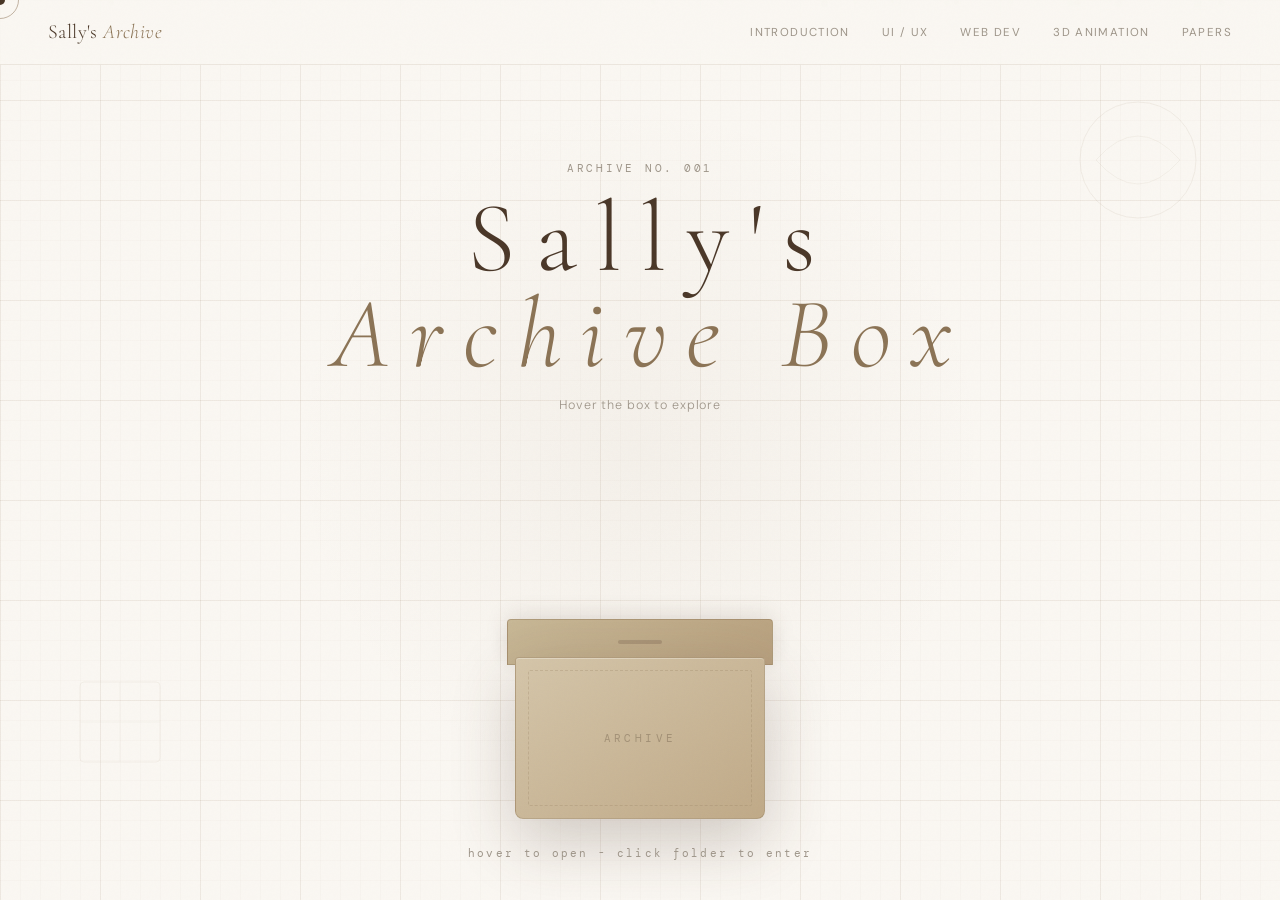
<file: vanilla/index.html>
<!DOCTYPE html>
<html lang="en">

<head>
  <meta charset="UTF-8">
  <meta name="viewport" content="width=device-width, initial-scale=1.0">
  <title>Sally's Archive Box</title>
  <link rel="preconnect" href="https://fonts.googleapis.com">
  <link rel="preconnect" href="https://fonts.gstatic.com" crossorigin>
  <link rel="stylesheet" href="https://cdnjs.cloudflare.com/ajax/libs/font-awesome/6.5.2/css/all.min.css">
  <link
    href="https://fonts.googleapis.com/css2?family=Cormorant+Garamond:ital,wght@0,300;0,400;0,500;0,600;1,300;1,400;1,500&family=DM+Sans:wght@300;400;500&family=DM+Mono:wght@300;400&display=swap"
    rel="stylesheet">

  <link rel="stylesheet" href="./style.css">
</head>

<body>
  <!-- Custom cursor -->
  <div class="cursor-dot" id="cursorDot"></div>
  <div class="cursor-ring" id="cursorRing"></div>

  <!-- Particles container -->
  <div id="particle-container"></div>

  <!-- Navigation -->
  <nav id="mainNav">
    <button class="nav-logo" data-nav="landing">Sally's <em>Archive</em></button>
    <div class="nav-links">
      <button class="nav-link" data-nav="intro">Introduction</button>
      <button class="nav-link" data-nav="uiux">UI / UX</button>
      <button class="nav-link" data-nav="webdev">Web Dev</button>
      <button class="nav-link" data-nav="anim3d">3D Animation</button>
      <button class="nav-link" data-nav="papers">Papers</button>
    </div>
  </nav>

  <!-- Back button (hidden on landing) -->
  <button id="backBtn" class="back-btn" data-nav="landing">
    <svg width="14" height="14" viewBox="0 0 14 14" fill="none">
      <path d="M9 2L4 7l5 5" stroke="currentColor" stroke-width="1.5" stroke-linecap="round" stroke-linejoin="round" />
    </svg>
    Archive Box
  </button>


  <!-- PAGE WRAPPER  only one section visible at a time -->
  <div id="pageWrapper">

    <!--  LANDING  -->
    <section id="landing" class="section-panel graph-bg active"
      style="min-height:100vh;padding-top:80px;display:flex;flex-direction:column;align-items:center;justify-content:center;position:relative;overflow:hidden">
      <!-- Ambient glow -->
      <div
        style="position:absolute;width:700px;height:700px;border-radius:50%;background:radial-gradient(circle,rgba(139,115,85,0.055)0%,transparent 70%);top:50%;left:50%;transform:translate(-50%,-50%);pointer-events:none">
      </div>

      <!-- Doodles -->
      <svg class="doodle" style="top:90px;right:72px;width:140px;height:140px;opacity:0.1" viewBox="0 0 140 140">
        <circle cx="70" cy="70" r="58" stroke="rgba(139,115,85,0.9)" stroke-width="1" fill="none" stroke-dasharray="5 8"
          class="path-draw" />
        <path d="M28,70 Q70,22 112,70 Q70,118 28,70" stroke="rgba(139,115,85,0.65)" stroke-width="1" fill="none"
          class="path-draw" />
      </svg>
      <svg class="doodle" style="bottom:130px;left:72px;width:96px;height:96px;opacity:0.08" viewBox="0 0 96 96">
        <rect x="8" y="8" width="80" height="80" rx="4" stroke="rgba(139,115,85,0.9)" stroke-width="1" fill="none"
          stroke-dasharray="4 6" class="path-draw" />
        <line x1="8" y1="48" x2="88" y2="48" stroke="rgba(139,115,85,0.5)" stroke-width="1" class="path-draw" />
        <line x1="48" y1="8" x2="48" y2="88" stroke="rgba(139,115,85,0.5)" stroke-width="1" class="path-draw" />
      </svg>

      <!-- Landing text -->
      <div style="text-align:center;position:relative;z-index:10;margin-bottom:56px">
        <div
          style="font-family:var(--mono);font-size:10.5px;letter-spacing:0.26em;text-transform:uppercase;color:var(--warm-gray);margin-bottom:16px">
          Archive No. 001</div>
        <h1 id="landingTitle"
          style="font-family:var(--serif);font-size:clamp(56px,8vw,100px);font-weight:300;line-height:0.96;color:var(--dark-brown);letter-spacing:-0.02em">
        </h1>
        <p
          style="font-family:var(--sans);font-size:12.5px;color:var(--warm-gray);letter-spacing:0.07em;font-weight:300;margin-top:14px">
          Hover the box to explore</p>
      </div>

      <!-- Box + Folders scene -->
      <div id="boxScene" class="box-scene"style="position:relative;width:430px;height:350px;margin:0 auto;transform:translateY(-20px);
  ">
        <!-- Trajectory arc -->
        <svg
          style="position:absolute;top:55px;left:50%;transform:translateX(-50%);width:380px;height:80px;pointer-events:none"
          viewBox="0 0 380 80" fill="none">
          <path class="traj-path" d="M 40 74 Q 95 14 190 6 Q 285 14 340 74" stroke="rgba(139,115,85,0.32)"
            stroke-width="1" stroke-dasharray="4 6" />
        </svg>

        <!-- Folders -->
        <button class="folder-item f1" data-nav="intro"
          style="position:absolute;left:30px;top:50px;width:78px;height:94px;background:#5C7A5C" data-hover>
          <div class="folder-tip">Introduction</div>
          <span>Intro</span>
        </button>
        <button class="folder-item f2" data-nav="uiux"
          style="position:absolute;left:100px;top:18px;width:78px;height:94px;background:#C9A84C" data-hover>
          <div class="folder-tip">UI / UX</div>
          <span>UI/UX</span>
        </button>
        <button class="folder-item f3" data-nav="webdev"
          style="position:absolute;left:170px;top:6px;width:78px;height:94px;background:#4A6B8A" data-hover>
          <div class="folder-tip">Web Dev</div>
          <span>Web Dev</span>
        </button>
        <button class="folder-item f4" data-nav="anim3d"
          style="position:absolute;left:240px;top:18px;width:78px;height:94px;background:#9A4A4A" data-hover>
          <div class="folder-tip">3D Animation</div>
          <span>3D</span>
        </button>
        <button class="folder-item f5" data-nav="papers"
          style="position:absolute;left:310px;top:50px;width:78px;height:94px;background:#C47A8A" data-hover>
          <div class="folder-tip">Papers</div>
          <span>Papers</span>
        </button>

        <!-- Archive Box -->
        <div style="position:absolute;bottom:0;left:50%;transform:translateX(-50%);width:250px;height:200px">
          <div class="box-lid"
            style="position:absolute;top:0;left:-8px;right:-8px;height:46px;background:linear-gradient(145deg,#C8B896,#B8A07E);border-radius:4px 4px 0 0;border:1px solid rgba(139,115,85,0.38);box-shadow:0 -4px 22px rgba(74,55,40,0.13)">
            <div
              style="position:absolute;left:50%;top:50%;transform:translate(-50%,-50%);width:44px;height:4px;background:rgba(74,55,40,0.2);border-radius:2px">
            </div>
          </div>
          <div class="box-body-wrap" style="position:absolute;bottom:0;left:50%;transform:translateX(-50%);width:100%">
            <div
              style="height:162px;background:linear-gradient(145deg,#D4C5A9,#C0AA88);border-radius:4px 4px 8px 8px;border:1px solid rgba(139,115,85,0.38);box-shadow:0 22px 64px rgba(74,55,40,0.24),inset 0 1px 0 rgba(255,255,255,0.28);position:relative">
              <div style="position:absolute;inset:12px;border:1px dashed rgba(139,115,85,0.22);border-radius:2px"></div>
              <span
                style="position:absolute;top:50%;left:50%;transform:translate(-50%,-50%);font-family:var(--mono);font-size:10.5px;letter-spacing:0.32em;color:rgba(74,55,40,0.3)">ARCHIVE</span>
            </div>
          </div>
        </div>
      </div>

      <p
        style="position:absolute;bottom:40px;text-align:center;font-family:var(--mono);font-size:10.5px;letter-spacing:0.22em;color:var(--warm-gray);animation:blink 2s ease-in-out infinite">
        hover to open - click folder to enter</p>
    </section>

    <!--  INTRODUCTION  -->
    <section id="intro" class="section-panel intro-bg"
      style="padding:120px 0 80px;min-height:100vh;position:relative;display:none">
      <!-- Doodles -->
      <svg class="doodle" style="top:120px;right:64px;width:130px;height:130px;opacity:0.12" viewBox="0 0 130 130">
        <circle cx="65" cy="65" r="55" stroke="rgba(139,115,85,0.9)" stroke-width="1" fill="none" stroke-dasharray="5 7"
          class="path-draw" />
        <path d="M35,65 Q65,25 95,65 Q65,105 35,65" stroke="rgba(139,115,85,0.7)" stroke-width="1" fill="none"
          class="path-draw" />
      </svg>
      <svg class="doodle" style="bottom:100px;left:48px;width:90px;height:90px;opacity:0.08" viewBox="0 0 90 90">
        <path d="M10,45 Q45,5 80,45 Q45,85 10,45" stroke="rgba(139,115,85,0.9)" stroke-width="1" fill="none"
          class="path-draw" />
      </svg>

      <div class="section-header">
        <div class="section-tag">File No. 001</div>
        <h2 class="section-title">Personal <em>Archive File</em></h2>
      </div>

      <div class="intro-grid">
        <!-- PROFILE -->
        <div class="paper-card reveal" style="grid-column:span 1;text-align:center">
          <div class="profile-img" style="padding:0;overflow:hidden;background:none">
            <img src="assets/Sally.png" alt="Sally Tran"
              style="width:100%;height:100%;object-fit:cover;border-radius:50%">
          </div>
          <div class="label-mono">Subject</div>
          <div class="name-serif">Sally Tran</div>
          <div class="desc-text">Designer, developer & researcher exploring the intersection of AI, communication, and
            human experience.</div>
          <div style="display:flex;align-items:center;justify-content:center;gap:8px;margin-top:16px">
            <div style="width:7px;height:7px;border-radius:50%;background:var(--folder-green)"></div>
            <span style="font-size:11.5px;color:var(--warm-gray)">Available for work</span>
          </div>
        </div>

        <!-- ABOUT -->
        <div class="paper-card reveal" style="grid-column:span 2;animation-delay:0.1s">
          <div class="stamp">FILE<br>OPEN</div>
          <div class="label-mono">About Me</div>
          <div class="name-serif">Who I Am</div>
          <h2 class="intro-greeting">
            Hello! My name is Sally!
          </h2>
          <p class="desc-text">I'm a multidisciplinary creator studying Information Communication at Yuan Ze University.
            With a background spanning UI/UX design, web development, 3D animation, and AI research, I build things that
            feel considered products that invite users to linger, explore, and remember.</p>
          <p class="desc-text" style="margin-top:12px">Currently working as a Research Assistant in Prof. Fang's AI Lab
            and a Teaching Assistant at Yuan Ze. Open to collaboration and creative opportunities.</p>
        </div>

        <!-- SKILLS -->
        <div class="paper-card reveal" style="grid-column:span 3;animation-delay:0.2s">
          <div class="label-mono">Technical Skills</div>
          <div class="name-serif">Toolkit</div>
          <div style="margin-bottom:14px">
            <div class="label-mono" style="margin-bottom:8px">DESIGN</div>
            <div><span class="skill-tag">Figma</span><span class="skill-tag">Adobe Photoshop</span><span
                class="skill-tag">Illustrator</span><span class="skill-tag">After Effects</span><span
                class="skill-tag">Maya</span><span class="skill-tag">Unity</span></div>
          </div>
          <div>
            <div class="label-mono" style="margin-bottom:8px">DEVELOPMENT</div>
            <div><span class="skill-tag">HTML / CSS</span><span class="skill-tag">JavaScript</span><span
                class="skill-tag">C++</span><span class="skill-tag">VS Code</span><span class="skill-tag">Python</span>
            </div>
          </div>
        </div>

        <!-- EDUCATION -->
        <div class="paper-card reveal" style="animation-delay:0.3s">
          <div class="paperclip"></div>
          <div class="label-mono">Education</div>
          <div class="name-serif" style="font-size:22px">Academic Record</div>
          <div class="timeline-dot-item">
            <div class="dot" style="background:var(--brown)"></div>
            <div>
              <div class="label-mono-sm">2025</div>
              <div class="item-title">CyberSpace 2025</div>
              <div class="item-sub">Automatic Customer Clustering Service Prototype Design by Hybrid
                Methods - AI approach</div>
            </div>
          </div>
          <div class="timeline-dot-item">
            <div class="dot" style="background:var(--brown)"></div>
            <div>
              <div class="label-mono-sm">2025</div>
              <div class="item-title">20th International Congress on Advanced Applied Informatics</div>
              <div class="item-sub">From Virtual Romance to Tangible Risk Awareness: Designing a Board Game to
                Physicalize Online Dating Fraud Scenarios</div>
            </div>
          </div>
          <div class="timeline-dot-item">
            <div class="dot" style="background:var(--brown)"></div>
            <div>
              <div class="label-mono-sm">2026</div>
              <div class="item-title">International Conference on Innovation, Management and Knowledge
                Community.</div>
              <div class="item-sub">An AI-Based Pipeline for Personalized Learning Path Generation
                from Hand-Graded Examination Documents.</div>
            </div>
          </div>
        </div>

        <!-- EXPERIENCE -->
        <div class="paper-card reveal" style="animation-delay:0.4s">
          <div class="label-mono">Experience</div>
          <div class="name-serif" style="font-size:22px">Work Record</div>
          <div class="timeline-dot-item">
            <div class="dot" style="background:var(--folder-blue)"></div>
            <div>
              <div class="label-mono-sm">2025 - Present</div>
              <div class="item-title">Research Assistant</div>
              <div class="item-sub">Prof.Fang's Research Lab</div>
            </div>
          </div>
          <div class="timeline-dot-item">
            <div class="dot" style="background:var(--folder-yellow)"></div>
            <div>
              <div class="label-mono-sm">2025</div>
              <div class="item-title">Teaching Assistant</div>
              <div class="item-sub">Yuan Ze University</div>
            </div>
          </div>
          <div class="timeline-dot-item">
            <div class="dot" style="background:var(--folder-green)"></div>
            <div>
              <div class="label-mono-sm">2025 - Present</div>
              <div class="item-title">Participant</div>
              <div class="item-sub">AI Conference</div>
            </div>
          </div>
        </div>

        <!-- LANGUAGES & CONTACT -->
        <div class="paper-card reveal" style="grid-column:span 1;animation-delay:0.5s">
          <div class="label-mono">Languages & Contact</div>
          <div class="name-serif" style="font-size:20px">Languages</div>
          <div class="timeline-dot-item">
            <div class="dot" style="width:7px;height:7px;background:var(--folder-green)"></div>
            <div>
              <div class="item-title">Vietnamese</div>
              <div class="item-sub">Native</div>
            </div>
          </div>
          <div class="timeline-dot-item">
            <div class="dot" style="width:7px;height:7px;background:var(--folder-blue)"></div>
            <div>
              <div class="item-title">Chinese</div>
              <div class="item-sub">B2 TOCFL</div>
            </div>
          </div>
          <div class="timeline-dot-item">
            <div class="dot" style="width:7px;height:7px;background:var(--folder-pink)"></div>
            <div>
              <div class="item-title">English</div>
              <div class="item-sub">710 TOEIC</div>
            </div>
          </div>
          <div class="name-serif" style="font-size:20px;margin:18px 0 12px">Get in Touch</div>
          <div style="display:flex;align-items:center;gap:8px;margin-bottom:7px">
            <div style="width:6px;height:6px;border-radius:50%;background:var(--folder-green);flex-shrink:0"></div><span
              class="contact-text">tranngockhanh28112005@gmail.com</span>
          </div>
          <div style="display:flex;align-items:center;gap:8px;margin-bottom:7px">
            <div style="width:6px;height:6px;border-radius:50%;background:var(--folder-blue);flex-shrink:0"></div><span
              class="contact-text">instagram: n_khanhs__</span>
          </div>
          <div style="display:flex;align-items:center;gap:8px;margin-bottom:7px">
            <div style="width:6px;height:6px;border-radius:50%;background:var(--folder-pink);flex-shrink:0"></div><span
              class="contact-text">phone number: 0901 171 069</span>
          </div>
        </div>
      </div>
    </section>

    <!--  UI/UX  -->
    <section id="uiux" class="section-panel uiux-bg"
      style="padding:120px 48px 80px;min-height:100vh;position:relative;display:none">
      <svg class="doodle" style="top:160px;left:48px;width:100px;height:100px;opacity:0.1" viewBox="0 0 100 100">
        <path d="M10,50 Q30,10 50,50 Q70,90 90,50" stroke="rgba(139,115,85,0.9)" stroke-width="1.5" fill="none"
          class="path-draw" />
        <circle cx="10" cy="50" r="3" fill="rgba(139,115,85,0.5)" />
        <circle cx="50" cy="50" r="3" fill="rgba(139,115,85,0.5)" />
        <circle cx="90" cy="50" r="3" fill="rgba(139,115,85,0.5)" />
      </svg>

      <div class="section-header">
        <div class="section-tag">File No. 002</div>
        <h2 class="section-title">Design <em>Workspace</em></h2>
      </div>

      <div class="uiux-grid">

        <!-- Ticket Booking -->
        <div class="project-card reveal">
          <div style="height:5px;background:var(--folder-yellow)"></div>
          <div class="tape" style="left:38px;width:58px;background:rgba(201,168,76,0.35);transform:rotate(-1deg)"></div>
          <div class="paperclip"></div>

          <div class="project-banner">
            <div class="banner-stamp">SELECTED WORK</div>
            <img src="assets/TicketAppBanner.png" alt="Ticket Booking App Banner">
          </div>

          <div style="padding:26px 24px 18px">
            <div class="label-mono">Project 01 - UI/UX</div>
            <div class="project-title">Ticket Booking App</div>
            <div class="desc-text">
              Your next adventure is just a tap away. Explore the world with seamless booking.
            </div>
          </div>

          <div style="padding:14px 24px 6px;display:flex;gap:8px;flex-wrap:wrap">
            <span class="proj-tag">Figma</span>
            <span class="proj-tag">User Research</span>
            <span class="proj-tag">Prototyping</span>
            <span class="proj-tag">iOS Design</span>
          </div>

          <div style="padding:8px 24px 24px">
            <button class="open-btn" data-case="ticket">
              Open Case Study <i class="fa-solid fa-arrow-right"></i>
            </button>
          </div>
        </div>

        <!-- Coffee Ordering -->
        <div class="project-card reveal" style="animation-delay:0.1s">
          <div style="height:5px;background:#A87878"></div>
          <div class="tape" style="left:38px;width:58px;background:rgba(168,120,120,0.32);transform:rotate(-1deg)">
          </div>
          <div class="paperclip"></div>

          <div class="project-banner">
            <div class="banner-stamp">SELECTED WORK</div>
            <img src="assets/CoffeeBanner.png" alt="Coffee Ordering App Banner">
          </div>

          <div style="padding:26px 24px 18px">
            <div class="label-mono">Project 02 - UI/UX</div>
            <div class="project-title">Coffee Ordering App</div>
            <div class="desc-text">
              Skip the lines and premium-craft your morning ritual with just a single tap.
            </div>
          </div>

          <div style="padding:14px 24px 6px;display:flex;gap:8px;flex-wrap:wrap">
            <span class="proj-tag">Figma</span>
            <span class="proj-tag">Brand Design</span>
            <span class="proj-tag">Usability Test</span>
            <span class="proj-tag">Android</span>
          </div>

          <div style="padding:8px 24px 24px">
            <button class="open-btn" data-case="coffee">
              Open Case Study <i class="fa-solid fa-arrow-right"></i>
            </button>
          </div>
        </div>
      </div>
    </section>

    <!-- WEB DEV -->
    <section id="webdev" class="section-panel webdev-bg"
      style="min-height:100vh;color:var(--cream);position:relative;display:none">

      <div style="padding:120px 0 0;position:relative;z-index:1">
        <div class="section-header dark">
          <div class="section-tag" style="color:rgba(212,197,169,0.45)">File No. 003</div>
          <h2 class="section-title" style="color:var(--cream)">
            Developer's <em>Workbench</em>
          </h2>
        </div>
      </div>

      <div class="wd-wrap">

        <!-- BROWSER + FILMSTRIP -->
        <div class="browser-wrap">
          <div class="wd-label" style="color:rgba(212,197,169,0.38)">Code Preview - Live Demo</div>
          <div class="browser-chrome">
            <div class="browser-bar">
              <div class="dot-r"></div>
              <div class="dot-y"></div>
              <div class="dot-g"></div>
              <div class="url-bar">
                <i class="ti ti-lock" style="font-size:10px;color:rgba(212,197,169,0.3)" aria-hidden="true"></i>
                fly-travel-demo.com
              </div>
              <div class="live-badge"> LIVE</div>
            </div>
            <!-- top perforation -->
            <div class="perf-strip" id="topPerf"></div>
            <!-- filmstrip -->
            <div class="filmstrip-viewport">
              <div class="scanlines"></div>
              <div class="filmstrip" id="filmstrip"></div>
            </div>
            <!-- bottom perf -->
            <div class="perf-strip" id="botPerf"></div>
          </div>
          <div style="padding:10px 0 0;display:flex;align-items:center;justify-content:space-between">
            <span style="font-family:var(--mono);font-size:9px;color:rgba(212,197,169,0.28);letter-spacing:0.12em">HOVER
              TO PAUSE FILMSTRIP</span>
            <span style="font-family:var(--mono);font-size:9px;color:rgba(212,197,169,0.28);letter-spacing:0.12em">FLY
              TICKET BOOKING · HTML / CSS / JS · 2025</span>
          </div>
        </div>

        <!-- LOWER: TERMINAL + SKILLS -->
        <div class="lower-grid">
          <div>
            <div class="wd-label">Code Snapshot</div>
            <div class="terminal">
              <div class="term-header">
                <div class="dot-r"></div>
                <div class="dot-y"></div>
                <div class="dot-g"></div>
                <span class="term-filename">parallax.js ??? ~/fly-project/src</span>
              </div>
              <div class="term-body">
                <div class="code-line"><span class="ln">1</span><span class="cm">// depth-driven scroll parallax</span>
                </div>
                <div class="code-line"><span class="ln">2</span><span class="kw">const</span> <span
                    class="fn">initParallax</span> = () => {</div>
                <div class="code-line"><span class="ln">3</span>&nbsp;&nbsp;<span class="kw">const</span> layers =
                  document</div>
                <div class="code-line"><span class="ln">4</span>&nbsp;&nbsp;&nbsp;&nbsp;.querySelectorAll(<span
                    class="str">'[data-depth]'</span>)</div>
                <div class="code-line"><span class="ln">5</span>&nbsp;&nbsp;window.addEventListener(<span
                    class="str">'scroll'</span>, () => {</div>
                <div class="code-line"><span class="ln">6</span>&nbsp;&nbsp;&nbsp;&nbsp;layers.forEach(el => {</div>
                <div class="code-line"><span class="ln">7</span>&nbsp;&nbsp;&nbsp;&nbsp;&nbsp;&nbsp;<span
                    class="kw">const</span> d = el.dataset.depth</div>
                <div class="code-line"><span class="ln">8</span>&nbsp;&nbsp;&nbsp;&nbsp;&nbsp;&nbsp;el.style.transform =
                </div>
                <div class="code-line"><span class="ln">9</span>&nbsp;&nbsp;&nbsp;&nbsp;&nbsp;&nbsp;&nbsp;&nbsp;<span
                    class="str">`translateY(${scrollY * d}px)`</span></div>
                <div class="code-line"><span class="ln">10</span>&nbsp;&nbsp;&nbsp;&nbsp;}) })<span
                    class="cursor-blink"></span></div>
              </div>
            </div>
          </div>

          <div>
            <div class="wd-label">Tech Stack</div>
            <div class="skills-panel" id="skillsPanel"></div>
            <div class="stats-row">
              <div class="stat-box">
                <div class="stat-num">99</div>
                <div class="stat-tag">Lighthouse</div>
              </div>
              <div class="stat-box">
                <div class="stat-num">&lt;1.2s</div>
                <div class="stat-tag">LCP</div>
              </div>
              <div class="stat-box">
                <div class="stat-num">48kb</div>
                <div class="stat-tag">Bundle</div>
              </div>
            </div>
          </div>

          <!-- FEATURES -->
          <div class="features-grid">
            <div class="wd-label">Key Features</div>
            <div class="feat-list" id="featList"></div>
          </div>
        </div>

        <!-- DEMO BTN -->
        <div class="demo-btn-wrap">
          <span class="tag-pill">HTML5</span>
          <span class="tag-pill">CSS</span>
          <span class="tag-pill">JS</span>
          <span class="tag-pill">Multi-page</span>
        </div>
      </div>
    </section>

    <!-- 3D ANIMATION -->
    <section id="anim3d" class="section-panel"
      style="min-height:100vh;background:#060606;color:var(--cream);position:relative;overflow:hidden;display:none">

      <div
        style="position:absolute;inset:0;pointer-events:none;background:radial-gradient(ellipse at 50% -10%,rgba(154,74,74,0.08) 0%,transparent 55%);z-index:0">
      </div>

      <div
        style="position:absolute;inset:0;pointer-events:none;z-index:1;background:repeating-linear-gradient(0deg,transparent,transparent 2px,rgba(0,0,0,0.04) 2px,rgba(0,0,0,0.04) 4px)">
      </div>

      <div style="position:relative;z-index:2;padding:120px 0 80px">

        <div class="section-header dark">
          <div class="section-tag" style="color:rgba(212,197,169,0.45)">File No. 004</div>
          <h2 class="section-title" style="color:var(--cream)">Digital <em>Animation</em></h2>
        </div>

        <!-- Video Player -->
        <div class="reveal" style="max-width:680px;margin:0 auto 100px;padding:0">

          <div style="display:flex;align-items:center;justify-content:space-between;margin-bottom:16px">
            <div style="display:flex;gap:16px">
              <div style="display:flex;align-items:center;gap:6px">
                <div
                  style="width:7px;height:7px;border-radius:50%;background:#FF5F57;animation:orbPulse 2s ease-in-out infinite">
                </div>
                <span style="font-family:var(--mono);font-size:9px;letter-spacing:0.14em;color:rgba(212,197,169,0.38)">
                  AUTO PLAY
                </span>
              </div>

              <div style="display:flex;align-items:center;gap:6px">
                <div style="width:7px;height:7px;border-radius:50%;background:#FFBD2E"></div>
                <span style="font-family:var(--mono);font-size:9px;letter-spacing:0.14em;color:rgba(212,197,169,0.38)">
                  HD
                </span>
              </div>
            </div>

            <div style="font-family:var(--mono);font-size:9px;letter-spacing:0.14em;color:rgba(212,197,169,0.3)">
              NOW SHOWING - The Light We Lost - 2025
            </div>
          </div>

          <div id="videoPlayer"
            style="width:100%;aspect-ratio:16/9;position:relative;border-radius:8px;overflow:hidden;border:1px solid rgba(255,255,255,0.1);box-shadow:0 30px 90px rgba(0,0,0,0.72);background:#000">

            <video autoplay muted loop playsinline preload="auto"
              style="width:100%;height:100%;object-fit:cover;display:block">
              <source src="assets/the light we lost.mp4" type="video/mp4">
            </video>

            <div
              style="position:absolute;bottom:0;left:0;right:0;padding:36px 22px 16px;background:linear-gradient(transparent,rgba(0,0,0,0.78))">

              <div style="display:flex;align-items:flex-end;justify-content:space-between;gap:18px">

                <div>
                  <div style="font-family:var(--serif);font-size:21px;color:rgba(255,255,255,0.92);margin-bottom:3px">
                    The Light We Lost
                  </div>

                  <div style="font-family:var(--mono);font-size:9px;letter-spacing:0.18em;color:rgba(255,255,255,0.38)">
                    MAYA - 2025 - 01:00
                  </div>
                </div>

                <div style="display:flex;gap:8px;flex-wrap:wrap;justify-content:flex-end">
                  <span
                    style="font-family:var(--mono);font-size:8px;letter-spacing:0.1em;padding:3px 7px;border:1px solid rgba(255,255,255,0.2);border-radius:2px;color:rgba(255,255,255,0.45)">3D
                  </span>

                  <span
                    style="font-family:var(--mono);font-size:8px;letter-spacing:0.1em;padding:3px 7px;border:1px solid rgba(255,255,255,0.2);border-radius:2px;color:rgba(255,255,255,0.45)">MAYA
                  </span>

                  <span
                    style="font-family:var(--mono);font-size:8px;letter-spacing:0.1em;padding:3px 7px;border:1px solid rgba(255,255,255,0.2);border-radius:2px;color:rgba(255,255,255,0.45)">SHORT FILM
                  </span>
                </div>
              </div>

              <div
                style="margin-top:10px;height:2px;background:rgba(255,255,255,0.12);border-radius:1px;overflow:hidden">
                <div style="height:100%;width:100%;background:rgba(180,80,220,0.8);border-radius:1px"></div>
              </div>

            </div>
          </div>
        </div>

        <!-- Specs + Scene Breakdown -->
        <div style="max-width:680px;margin:0 auto 80px;padding:0;display:grid;grid-template-columns:1fr 1.4fr;gap:24px">

          <div class="reveal">
            <div class="label-mono-dark" style="margin-bottom:18px">Technical Specs</div>
            <div id="specsTable"
              style="background:rgba(255,255,255,0.03);border:1px solid rgba(255,255,255,0.07);border-radius:6px;overflow:hidden">
            </div>
          </div>

          <div class="reveal" style="animation-delay:0.1s">
            <div class="label-mono-dark" style="margin-bottom:18px">Scene Breakdown</div>
            <div id="renderPasses" style="display:grid;grid-template-columns:1fr 1fr 1fr;gap:6px"></div>
          </div>
        </div>

        <!-- Production pipeline -->
        <div style="max-width:680px;margin:0 auto;padding:0 0 40px">
          <div class="label-mono-dark" style="margin-bottom:24px">Story Pipeline</div>
          <div id="pipelineGrid" style="display:grid;grid-template-columns:repeat(6,1fr);gap:8px"></div>
        </div>

      </div>
    </section>

    <!-- PAPERS -->
    <section id="papers" class="section-panel papers-bg"
      style="padding:120px 48px 80px;min-height:100vh;position:relative;display:none">
      <svg class="doodle" style="top:140px;right:56px;width:110px;height:110px;opacity:0.09" viewBox="0 0 110 110">
        <path d="M10,55 L100,55 M55,10 L55,100" stroke="rgba(139,115,85,0.9)" stroke-width="1" class="path-draw" />
        <circle cx="55" cy="55" r="40" stroke="rgba(139,115,85,0.7)" stroke-width="1" fill="none" stroke-dasharray="5 7"
          class="path-draw" />
      </svg>

      <div class="section-header">
        <div class="section-tag">File No. 005</div>
        <h2 class="section-title">Research <em>Library</em></h2>
      </div>

      <div id="papersGrid" class="papers-grid"></div>
    </section>

  </div><!-- end pageWrapper -->

  <!-- CASE STUDY OVERLAY -->
  <div id="caseStudyOverlay" class="cs-overlay">
    <div id="caseStudyContent"></div>
  </div>

  <script src="./script.js"></script>
</body>

</html>
</file>
<file: vanilla/style.css>
:root {
  --cream: #F5F0E8;
  --beige: #EDE5D4;
  --paper: #FAF7F2;
  --tan: #D4C5A9;
  --brown: #8B7355;
  --dark-brown: #4A3728;
  --warm-gray: #9E9589;
  --ink: #2C2318;
  --folder-green: #5C7A5C;
  --folder-yellow: #C9A84C;
  --folder-blue: #4A6B8A;
  --folder-red: #9A4A4A;
  --folder-pink: #C47A8A;
  --serif: 'Cormorant Garamond', Georgia, serif;
  --sans: 'DM Sans', sans-serif;
  --mono: 'DM Mono', monospace;
}

* {
  box-sizing: border-box;
  margin: 0;
  padding: 0;
}

html {
  scroll-behavior: smooth;
}

body {
  font-family: var(--sans);
  background: var(--paper);
  color: var(--ink);
  cursor: none;
  overflow-x: hidden;
}

::-webkit-scrollbar {
  width: 6px;
}

::-webkit-scrollbar-track {
  background: var(--beige);
}

::-webkit-scrollbar-thumb {
  background: var(--tan);
  border-radius: 3px;
}

::-webkit-scrollbar-thumb:hover {
  background: var(--brown);
}

/*  GRAIN  */
body::before {
  content: '';
  position: fixed;
  inset: 0;
  pointer-events: none;
  z-index: 9990;
  opacity: 0.32;
  background-image: url("data:image/svg+xml,%3Csvg viewBox='0 0 512 512' xmlns='http://www.w3.org/2000/svg'%3E%3Cfilter id='n'%3E%3CfeTurbulence type='fractalNoise' baseFrequency='0.75' numOctaves='4' stitchTiles='stitch'/%3E%3C/filter%3E%3Crect width='100%25' height='100%25' filter='url(%23n)' opacity='0.05'/%3E%3C/svg%3E");
}

/*  CURSOR  */
.cursor-dot {
  position: fixed;
  width: 10px;
  height: 10px;
  background: var(--dark-brown);
  border-radius: 50%;
  pointer-events: none;
  z-index: 9999;
  transform: translate(-50%, -50%);
  mix-blend-mode: multiply;
  transition: width 0.2s ease, height 0.2s ease, background 0.3s;
}

.cursor-ring {
  position: fixed;
  width: 38px;
  height: 38px;
  border: 1.5px solid var(--brown);
  border-radius: 50%;
  pointer-events: none;
  z-index: 9998;
  transform: translate(-50%, -50%);
  opacity: 0.5;
  transition: width 0.3s ease, height 0.3s ease, opacity 0.3s, border-color 0.3s;
}

.cursor-dot.hovering {
  width: 5px;
  height: 5px;
}

.cursor-ring.hovering {
  width: 58px;
  height: 58px;
  opacity: 0.3;
}

.cursor-dot.cursor-dark {
  background: var(--cream);
}

.cursor-ring.cursor-dark {
  border-color: rgba(212, 197, 169, 0.6);
}

/*  PAGE TRANSITION  */
.page-enter {
  animation: pageEnter 0.55s cubic-bezier(0.16, 1, 0.3, 1) both;
}

.page-exit {
  animation: pageExit 0.3s ease forwards;
}

@keyframes pageEnter {
  from {
    opacity: 0;
    transform: translateY(22px) scale(0.99);
  }

  to {
    opacity: 1;
    transform: translateY(0) scale(1);
  }
}

@keyframes pageExit {
  to {
    opacity: 0;
    transform: scale(0.985);
  }
}

/*  REVEAL  */
.reveal {
  opacity: 0;
  transform: translateY(30px);
  transition: opacity 0.65s ease, transform 0.65s cubic-bezier(0.34, 1.4, 0.64, 1);
}

.reveal.visible {
  opacity: 1;
  transform: translateY(0);
}

/*  BLINK  */
@keyframes blink {

  0%,
  100% {
    opacity: 0.35;
  }

  50% {
    opacity: 0.78;
  }
}

/*  PARTICLES  */
.particle {
  position: fixed;
  border-radius: 50%;
  pointer-events: none;
  z-index: 1;
  animation: floatUp linear infinite;
}

@keyframes floatUp {
  0% {
    transform: translateY(100vh) rotate(0deg);
    opacity: 0;
  }

  8% {
    opacity: 1;
  }

  92% {
    opacity: 0.5;
  }

  100% {
    transform: translateY(-120px) rotate(360deg);
    opacity: 0;
  }
}

/*  BOX PERSPECTIVE  */
.box-scene {
  perspective: 700px;
}

/*  GRAPH PAPER  */
.graph-bg {
  background-image:
    linear-gradient(rgba(139, 115, 85, 0.09) 1px, transparent 1px),
    linear-gradient(90deg, rgba(139, 115, 85, 0.09) 1px, transparent 1px),
    linear-gradient(rgba(139, 115, 85, 0.025) 1px, transparent 1px),
    linear-gradient(90deg, rgba(139, 115, 85, 0.025) 1px, transparent 1px);
  background-size: 100px 100px, 100px 100px, 20px 20px, 20px 20px;
}

/*  LANDING TITLE ANIM  */
.landing-char {
  display: inline-block;
  animation: charFall 0.7s cubic-bezier(0.34, 1.56, 0.64, 1) both;
}

@keyframes charFall {
  from {
    opacity: 0;
    transform: translateY(-36px) rotate(-6deg);
  }

  to {
    opacity: 1;
    transform: translateY(0) rotate(0deg);
  }
}

/*  BOX SCENE  */
.box-lid {
  transform-origin: bottom center;
  transition: transform 0.55s cubic-bezier(0.34, 1.3, 0.64, 1);
}

.box-scene:hover .box-lid {
  transform: rotateX(-68deg);
}

.box-body-wrap {
  transition: transform 0.45s cubic-bezier(0.34, 1.56, 0.64, 1);
}

.box-scene:hover .box-body-wrap {
  transform: translateX(-50%) translateY(-10px) scale(1.04);
}

/*  FOLDERS  */
.folder-item {
  opacity: 0;
  transform: translateY(60px) scale(0.8);
  transition: opacity 0.4s, transform 0.5s cubic-bezier(0.34, 1.56, 0.64, 1),
    filter 0.2s, box-shadow 0.2s;
  position: relative;
  border: 1px solid rgba(0, 0, 0, 0.09);
  border-radius: 2px 8px 2px 2px;
  box-shadow: 0 8px 24px rgba(0, 0, 0, 0.16);
  display: flex;
  flex-direction: column;
  align-items: center;
  justify-content: flex-end;
  padding-bottom: 10px;
  cursor: none;
  font-family: var(--serif);
  font-size: 9.5px;
  font-weight: 500;
  letter-spacing: 0.07em;
  text-transform: uppercase;
  color: rgba(255, 255, 255, 0.9);
  line-height: 1.3;
  text-align: center;
}

.folder-item::before {
  content: '';
  position: absolute;
  top: -9px;
  left: 5px;
  width: 28px;
  height: 10px;
  background: inherit;
  border-radius: 3px 3px 0 0;
  filter: brightness(0.84);
}

.box-scene:hover .folder-item {
  opacity: 1;
}

.box-scene:hover .f1 {
  transform: translateY(-22px) rotate(-13deg);
  transition-delay: 0.04s;
}

.box-scene:hover .f2 {
  transform: translateY(-12px) rotate(-5deg);
  transition-delay: 0.09s;
}

.box-scene:hover .f3 {
  transform: translateY(-5px) rotate(0deg) scale(1.05);
  transition-delay: 0.12s;
}

.box-scene:hover .f4 {
  transform: translateY(-12px) rotate(5deg);
  transition-delay: 0.09s;
}

.box-scene:hover .f5 {
  transform: translateY(-22px) rotate(13deg);
  transition-delay: 0.04s;
}

.folder-item:hover {
  transform: translateY(-46px) rotate(0deg) scale(1.15) !important;
  filter: brightness(1.1) !important;
  box-shadow: 0 22px 50px rgba(0, 0, 0, 0.3) !important;
  transition-delay: 0s !important;
  z-index: 20;
}

.folder-tip {
  position: absolute;
  bottom: 110%;
  left: 50%;
  transform: translateX(-50%) translateY(8px);
  background: var(--dark-brown);
  color: #fff;
  font-family: var(--mono);
  font-size: 9px;
  letter-spacing: 0.13em;
  text-transform: uppercase;
  padding: 5px 10px;
  border-radius: 3px;
  white-space: nowrap;
  opacity: 0;
  pointer-events: none;
  transition: opacity 0.2s, transform 0.2s;
}

.folder-item:hover .folder-tip {
  opacity: 1;
  transform: translateX(-50%) translateY(0);
}

/*  TRAJECTORY SVG  */
.traj-path {
  stroke-dasharray: 500;
  stroke-dashoffset: 500;
  transition: stroke-dashoffset 0.8s ease 0.2s;
}

.box-scene:hover .traj-path {
  stroke-dashoffset: 0;
}

/*  SECTION HEADER  */
.section-header {
  text-align: center;
  padding-bottom: 56px;
  padding-left: 48px;
  padding-right: 48px;
}

.section-tag {
  font-family: var(--mono);
  font-size: 10px;
  letter-spacing: 0.26em;
  text-transform: uppercase;
  color: rgba(212, 197, 169, 0.45);
  margin-bottom: 12px;
}

.section-title {
  font-family: var(--serif);
  font-size: clamp(38px, 5vw, 62px);
  font-weight: 300;
  color: var(--dark-brown);
  line-height: 1.1;
}

.section-title em {
  font-style: italic;
  color: var(--brown);
}

.section-header.dark .section-title {
  color: var(--cream);
}

.section-header.dark .section-tag {
  color: rgba(212, 197, 169, 0.45);
}

/*  TYPOGRAPHY HELPERS  */
.label-mono {
  font-family: var(--mono);
  font-size: 9px;
  letter-spacing: 0.2em;
  text-transform: uppercase;
  color: var(--warm-gray);
  margin-bottom: 10px;
}

.label-mono-sm {
  font-family: var(--mono);
  font-size: 9.5px;
  color: var(--warm-gray);
  margin-bottom: 2px;
}

.label-mono-dark {
  font-family: var(--mono);
  font-size: 9px;
  letter-spacing: 0.18em;
  text-transform: uppercase;
  color: rgba(212, 197, 169, 0.38);
  margin-bottom: 14px;
}

.name-serif {
  font-family: var(--serif);
  font-size: 24px;
  color: var(--dark-brown);
  margin-bottom: 12px;
}

.desc-text {
  font-size: 13px;
  color: var(--warm-gray);
  line-height: 1.85;
}

.item-title {
  font-size: 13px;
  font-weight: 500;
  color: var(--dark-brown);
}

.item-sub {
  font-size: 11.5px;
  color: var(--warm-gray);
}

.contact-text {
  font-size: 11px;
  color: var(--warm-gray);
  font-family: var(--mono);
}

.project-title {
  font-family: var(--serif);
  font-size: 28px;
  color: var(--dark-brown);
  line-height: 1.1;
  margin-bottom: 8px;
}

.intro-greeting {
  font-family: "Cormorant Garamond", serif;
  font-size: 42px;
  font-weight: 600;
  color: #4A3428;
  margin: 12px 0 20px;
  line-height: 1.1;
  letter-spacing: 0.5px;
}

/*  TIMELINE DOT ITEM  */
.timeline-dot-item {
  display: flex;
  gap: 12px;
  margin-bottom: 14px;
  align-items: flex-start;
}

.dot {
  width: 8px;
  height: 8px;
  border-radius: 50%;
  margin-top: 5px;
  flex-shrink: 0;
}

/*  PAPER CARD  */
.paper-card {
  background: rgba(250, 247, 242, 0.96);
  border: 1px solid rgba(139, 115, 85, 0.2);
  border-radius: 3px;
  padding: 28px;
  position: relative;
  box-shadow: 3px 5px 24px rgba(74, 55, 40, 0.09), inset 0 0 0 1px rgba(255, 255, 255, 0.55);
  transition: transform 0.35s cubic-bezier(0.34, 1.45, 0.64, 1), box-shadow 0.3s;
}

.paper-card::before {
  content: '';
  position: absolute;
  top: -1px;
  left: 18px;
  right: 18px;
  height: 3px;
  background: var(--tan);
  border-radius: 0 0 2px 2px;
}

.paper-card:hover {
  transform: translateY(-5px) rotate(0.4deg);
  box-shadow: 5px 14px 46px rgba(74, 55, 40, 0.15);
}

/*  SKILL TAG  */
.skill-tag {
  display: inline-block;
  padding: 4px 10px;
  margin: 3px;
  background: var(--beige);
  border: 1px solid var(--tan);
  border-radius: 2px;
  font-size: 10.5px;
  color: var(--brown);
  font-family: var(--mono);
  transition: background 0.2s, transform 0.2s;
}

.skill-tag:hover {
  background: var(--tan);
  transform: translateY(-1px);
}

/*  PROJECT CARD  */
.project-card {
  background: #fff;
  border: 1px solid rgba(139, 115, 85, 0.17);
  border-radius: 4px;
  overflow: hidden;
  position: relative;
  box-shadow: 3px 6px 32px rgba(74, 55, 40, 0.1);
  transition: transform 0.4s cubic-bezier(0.34, 1.45, 0.64, 1), box-shadow 0.3s;
  cursor: pointer;
}

.project-card:hover {
  transform: translateY(-10px) rotate(-0.6deg);
  box-shadow: 8px 24px 58px rgba(74, 55, 40, 0.2);
}

/*  MOCK AREAS  */
.mock-area {
  height: 200px;
  border-top: 1px dashed rgba(139, 115, 85, 0.2);
  display: flex;
  align-items: center;
  justify-content: center;
  gap: 16px;
  position: relative;
  overflow: hidden;
}

.light-mock {
  background: rgba(250, 247, 242, 0.5);
}

.dark-mock {
  background: rgba(30, 20, 14, 0.97);
}

/*  MOCK PHONE (wireframe)  */
.mock-phone {
  width: 86px;
  height: 154px;
  border-radius: 14px;
  border: 2px solid rgba(139, 115, 85, 0.3);
  background: var(--paper);
  overflow: hidden;
  box-shadow: 4px 8px 28px rgba(74, 55, 40, 0.14);
  position: relative;
  flex-shrink: 0;
}

.mock-phone::before {
  content: '';
  position: absolute;
  top: 8px;
  left: 50%;
  transform: translateX(-50%);
  width: 18px;
  height: 4px;
  background: var(--tan);
  border-radius: 2px;
}

.mock-bar {
  height: 5px;
  border-radius: 3px;
  margin: 4px 8px;
  background: var(--tan);
  opacity: 0.55;
}

/*  PHONE WITH REAL IMAGE  */
.phone-img {
  width: 62px;
  height: 132px;
  border-radius: 10px;
  overflow: hidden;
  border: 1.5px solid rgba(255, 255, 255, 0.18);
  box-shadow: 0 12px 40px rgba(0, 0, 0, 0.5);
  flex-shrink: 0;
}

.phone-img img {
  width: 100%;
  height: 100%;
  object-fit: cover;
}

/*  STICKY NOTE  */
.sticky {
  position: absolute;
  padding: 9px 11px;
  font-family: var(--serif);
  font-style: italic;
  font-size: 9.5px;
  line-height: 1.6;
  color: rgba(74, 55, 40, 0.72);
  box-shadow: 2px 3px 14px rgba(0, 0, 0, 0.1);
  white-space: pre-line;
}

/*  TAPE  */
.tape {
  position: absolute;
  height: 22px;
  border-radius: 1px;
  top: 0;
  z-index: 2;
}

/*  OPEN BTN  */
.open-btn {
  font-family: var(--mono);
  font-size: 10px;
  letter-spacing: 0.12em;
  text-transform: uppercase;
  color: var(--dark-brown);
  border: 1px solid var(--dark-brown);
  padding: 8px 18px;
  border-radius: 2px;
  cursor: pointer;
  background: transparent;
  transition: background 0.2s, color 0.2s, transform 0.15s;
}

.open-btn:hover {
  background: var(--dark-brown);
  color: var(--paper);
  transform: translateY(-1px);
}

/*  PROJ TAG  */
.proj-tag {
  font-family: var(--mono);
  font-size: 9px;
  letter-spacing: 0.1em;
  padding: 4px 8px;
  border: 1px solid rgba(139, 115, 85, 0.24);
  border-radius: 2px;
  color: var(--warm-gray);
}

/*  TERMINAL  */
.terminal-card {
  background: rgba(255, 255, 255, 0.035);
  border: 1px solid rgba(255, 255, 255, 0.07);
  border-radius: 10px;
  overflow: hidden;
}

.code-line {
  font-family: var(--mono);
  font-size: 12.5px;
  line-height: 1.9;
  animation: pageEnter 0.3s ease both;
}

.skill-label {
  font-family: var(--mono);
  font-size: 11px;
  color: rgba(212, 197, 169, 0.7);
  letter-spacing: 0.06em;
}

.skill-pct {
  font-family: var(--mono);
  font-size: 10px;
  color: rgba(212, 197, 169, 0.38);
}

.skill-bar-track {
  height: 3px;
  background: rgba(255, 255, 255, 0.06);
  border-radius: 2px;
  overflow: hidden;
}

.skill-bar-fill {
  height: 100%;
  width: 0%;
  background: linear-gradient(90deg, rgba(212, 197, 169, 0.5), rgba(212, 197, 169, 0.85));
  border-radius: 2px;
  transition: width 1s cubic-bezier(0.34, 1.2, 0.64, 1);
}

.stat-card {
  padding: 16px 12px;
  background: rgba(255, 255, 255, 0.04);
  border: 1px solid rgba(255, 255, 255, 0.07);
  border-radius: 4px;
  text-align: center;
  transition: background 0.2s;
}

.stat-card:hover {
  background: rgba(255, 255, 255, 0.08);
}

.stat-label {
  font-family: var(--mono);
  font-size: 8.5px;
  letter-spacing: 0.14em;
  text-transform: uppercase;
  color: rgba(212, 197, 169, 0.38);
  margin-top: 4px;
}

/*  FEATURE CARD  */
.feature-card {
  padding: 20px;
  border: 1px solid rgba(255, 255, 255, 0.06);
  border-radius: 6px;
  cursor: none;
  transition: background 0.3s, border-color 0.3s, transform 0.25s;
}

.feature-card.active {
  background: rgba(212, 197, 169, 0.07);
  border-color: rgba(212, 197, 169, 0.22);
  transform: translateY(-3px);
}

/*  PAPER ENTRY  */
.paper-entry {
  background: #fff;
  border: 1px solid rgba(139, 115, 85, 0.14);
  border-radius: 2px;
  padding: 28px;
  cursor: pointer;
  position: relative;
  box-shadow: 2px 4px 22px rgba(74, 55, 40, 0.06);
  transition: transform 0.35s cubic-bezier(0.34, 1.45, 0.64, 1), box-shadow 0.3s;
  overflow: hidden;
}

.paper-entry::after {
  content: '';
  position: absolute;
  bottom: 0;
  right: 0;
  width: 26px;
  height: 26px;
  background: linear-gradient(225deg, rgba(139, 115, 85, 0.12) 50%, transparent 50%);
  transition: width 0.3s, height 0.3s;
}

.paper-entry:hover::after {
  width: 40px;
  height: 40px;
}

.paper-entry:hover {
  transform: translateX(5px);
  box-shadow: 5px 10px 38px rgba(74, 55, 40, 0.12);
}

/*  CASE STUDY OVERLAY  */
.cs-overlay {
  position: fixed;
  inset: 0;
  z-index: 500;
  background: var(--paper);
  overflow-y: auto;
  transform: translateY(100%);
  transition: transform 0.7s cubic-bezier(0.16, 1, 0.3, 1);
  will-change: transform;
}

.cs-overlay.open {
  transform: translateY(0);
}

/*  BACK BTN  */
.back-btn {
  position: fixed;
  top: 20px;
  left: 48px;
  z-index: 200;
  display: none;
  align-items: center;
  gap: 8px;
  font-family: var(--mono);
  font-size: 10px;
  letter-spacing: 0.14em;
  text-transform: uppercase;
  color: var(--dark-brown);
  cursor: pointer;
  padding: 8px 14px;
  border: 1px solid var(--tan);
  background: rgba(250, 247, 242, 0.9);
  border-radius: 2px;
  backdrop-filter: blur(8px);
  transition: background 0.2s, color 0.2s, border-color 0.2s;
}

.back-btn.visible {
  display: flex;
}

.back-btn:hover {
  background: var(--dark-brown);
  color: var(--paper);
  border-color: var(--dark-brown);
}

.back-btn.dark {
  color: rgba(212, 197, 169, 0.8);
  border-color: rgba(255, 255, 255, 0.14);
  background: rgba(20, 20, 18, 0.85);
}

.back-btn.dark:hover {
  background: rgba(212, 197, 169, 0.9);
  color: var(--dark-brown);
  border-color: transparent;
}

/*  STAMP  */
.stamp {
  position: absolute;
  top: 14px;
  right: 14px;
  width: 52px;
  height: 52px;
  border-radius: 50%;
  border: 2px solid rgba(139, 115, 85, 0.28);
  display: flex;
  align-items: center;
  justify-content: center;
  font-family: var(--mono);
  font-size: 7px;
  letter-spacing: 0.1em;
  text-align: center;
  color: var(--warm-gray);
  line-height: 1.3;
  transform: rotate(15deg);
  transition: transform 0.3s cubic-bezier(0.34, 1.56, 0.64, 1);
}

.paper-card:hover .stamp {
  transform: rotate(0deg) scale(1.08);
}

/*  PAPERCLIP  */
.paperclip {
  position: absolute;
  top: 18px;
  right: 18px;
  width: 15px;
  height: 38px;
  border-radius: 8px;
  border: 2px solid rgba(139, 115, 85, 0.38);
  border-bottom: none;
}

.paperclip::before {
  content: '';
  position: absolute;
  top: 4px;
  left: 3.5px;
  width: 8px;
  height: 28px;
  border-radius: 4px;
  border: 2px solid rgba(139, 115, 85, 0.25);
  border-bottom: none;
}

/*  PROFILE IMG  */
.profile-img {
  width: 118px;
  height: 118px;
  margin: 0 auto 16px;
  border-radius: 50%;
  background: linear-gradient(135deg, var(--tan), var(--beige));
  border: 3px solid rgba(139, 115, 85, 0.3);
  display: flex;
  align-items: center;
  justify-content: center;
  font-family: var(--serif);
  font-size: 44px;
  color: var(--brown);
  box-shadow: 0 10px 30px rgba(74, 55, 40, 0.16);
  transition: transform 0.35s cubic-bezier(0.34, 1.56, 0.64, 1);
}

.paper-card:hover .profile-img {
  transform: rotate(-4deg) scale(1.06);
}

/*  FLOAT ANIMS  */
@keyframes floatY {

  0%,
  100% {
    transform: translateY(0);
  }

  50% {
    transform: translateY(-9px);
  }
}

.float-a {
  animation: floatY 4s ease-in-out infinite;
}

.float-b {
  animation: floatY 5.5s ease-in-out infinite 0.8s;
}

.float-c {
  animation: floatY 3.8s ease-in-out infinite 1.5s;
}

/*  SVG PATH DRAW  */
.path-draw {
  stroke-dasharray: 600;
  stroke-dashoffset: 600;
  animation: drawSvg 2.8s ease forwards 0.5s;
}

@keyframes drawSvg {
  to {
    stroke-dashoffset: 0;
  }
}

/*  KEYWORD TAG  */
.kw-tag {
  font-family: var(--mono);
  font-size: 9px;
  letter-spacing: 0.1em;
  padding: 3px 8px;
  border: 1px solid rgba(139, 115, 85, 0.2);
  border-radius: 2px;
  color: var(--warm-gray);
  transition: background 0.2s, color 0.2s;
}

.kw-tag:hover {
  background: var(--tan);
  color: var(--dark-brown);
  border-color: var(--tan);
}

/*  NAV  */
nav#mainNav {
  position: fixed;
  top: 0;
  left: 0;
  right: 0;
  z-index: 100;
  display: flex;
  align-items: center;
  justify-content: space-between;
  padding: 20px 48px;
  background: rgba(250, 247, 242, 0.88);
  backdrop-filter: blur(12px);
  border-bottom: 1px solid rgba(139, 115, 85, 0.13);
}

.nav-logo {
  font-family: var(--serif);
  font-size: 20px;
  font-weight: 300;
  letter-spacing: 0.02em;
  color: var(--dark-brown);
  cursor: none;
  background: none;
  border: none;
  padding: 0;
}

.nav-logo em {
  font-style: italic;
  color: var(--brown);
}

.nav-links {
  display: flex;
  gap: 32px;
}

.nav-link {
  font-size: 11.5px;
  letter-spacing: 0.12em;
  text-transform: uppercase;
  color: var(--warm-gray);
  text-decoration: none;
  transition: color 0.2s;
  cursor: pointer;
  background: none;
  border: none;
  padding: 0;
  position: relative;
  font-family: var(--sans);
}

.nav-link::after {
  content: '';
  position: absolute;
  bottom: -2px;
  left: 0;
  width: 0;
  height: 1px;
  background: var(--dark-brown);
  transition: width 0.25s ease;
}

.nav-link:hover {
  color: var(--dark-brown);
}

.nav-link:hover::after {
  width: 100%;
}

.nav-link.active {
  color: var(--dark-brown);
}

.nav-link.active::after {
  width: 100%;
}

/*  DOODLE  */
.doodle {
  position: absolute;
  pointer-events: none;
}

/*  SECTION BACKGROUNDS  */
.intro-bg {
  background: var(--paper);
  background-image:
    linear-gradient(rgba(139, 115, 85, 0.1) 1px, transparent 1px),
    linear-gradient(90deg, rgba(139, 115, 85, 0.1) 1px, transparent 1px);
  background-size: 100px 100px;
}

.uiux-bg {
  background: var(--cream);
  background-image:
    linear-gradient(rgba(139, 115, 85, 0.11) 1px, transparent 1px),
    linear-gradient(90deg, rgba(139, 115, 85, 0.11) 1px, transparent 1px);
  background-size: 60px 60px;
}

.webdev-bg {
  background: #1B1A18;
}

.papers-bg {
  background: #F9F6EF;
  background-image: repeating-linear-gradient(0deg, transparent, transparent 27px,
      rgba(139, 115, 85, 0.1) 27px, rgba(139, 115, 85, 0.1) 28px);
}

/*  GRID LAYOUTS  */
.intro-grid {
  display: grid;
  grid-template-columns: repeat(3, 1fr);
  gap: 24px;
  padding: 0 48px;
  max-width: 1180px;
  margin: 0 auto;
}

.uiux-grid {
  display: grid;
  grid-template-columns: 1fr 1fr;
  gap: 32px;
  max-width: 1100px;
  margin: 40px auto 0;
}

.papers-grid {
  display: grid;
  grid-template-columns: 1fr 1fr;
  gap: 28px;
  max-width: 1000px;
  margin: 40px auto 0;
}

/*  ANIM SPEC CARD  */
.spec-row {
  display: flex;
  justify-content: space-between;
  align-items: center;
  padding: 12px 20px;
  border-bottom: 1px solid rgba(255, 255, 255, 0.05);
  transition: background 0.2s;
}

.spec-row:last-child {
  border-bottom: none;
}

.spec-row:hover {
  background: rgba(255, 255, 255, 0.04);
}

/*  RENDER PASS CARD  */
.render-pass {
  min-height: 95px;
  position: relative;
  overflow: hidden;
  border-radius: 4px;
  background-size: cover;
  background-position: center;
}

.pass-overlay {
  position: absolute;
  inset: 0;
  background: linear-gradient(transparent, rgba(0, 0, 0, 0.72));
}

.pass-title {
  position: absolute;
  left: 0;
  right: 0;
  bottom: 8px;
  z-index: 2;
  text-align: center;
  font-family: var(--mono);
  font-size: 8px;
  letter-spacing: 0.12em;
  color: rgba(255, 255, 255, 0.85);
  text-transform: uppercase;
}

/*  PIPELINE CARD  */
.pipeline-card {
  border-radius: 6px;
  overflow: hidden;
  cursor: none;
  transition: border-color 0.3s, background 0.3s, transform 0.25s;
  background: rgba(255, 255, 255, 0.03);
  border: 1px solid rgba(255, 255, 255, 0.06);
}

.pipeline-card.active {
  background: rgba(255, 255, 255, 0.07);
  transform: translateY(-4px);
}

/*  ORB PULSE  */
@keyframes orbPulse {

  0%,
  100% {
    transform: scale(1);
    opacity: 0.55;
  }

  50% {
    transform: scale(1.28);
    opacity: 1;
  }
}

@keyframes orbGlow {

  0%,
  100% {
    box-shadow: 0 0 20px rgba(255, 255, 255, 0.06);
  }

  50% {
    box-shadow: 0 0 60px rgba(255, 255, 255, 0.16);
  }
}

/*  RESPONSIVE  */
@media (max-width: 900px) {
  .intro-grid {
    grid-template-columns: 1fr;
  }

  .intro-grid .paper-card {
    grid-column: span 1 !important;
  }

  .uiux-grid {
    grid-template-columns: 1fr;
  }

  .papers-grid {
    grid-template-columns: 1fr;
  }

  nav .nav-links {
    display: none;
  }
}

.box-scene {
  transform: translate(0, 0);
}

.box-scene.resetting,
.box-scene.resetting .box-lid,
.box-scene.resetting .box-body-wrap,
.box-scene.resetting .folder-item {
  transform: none !important;
}

.box-scene.resetting .folder-item {
  opacity: 0 !important;
}

.mock-phone-img {
  padding: 0;
  background: var(--paper);
}

.mock-phone-img::before {
  z-index: 2;
  background: rgba(0, 0, 0, 0.35);
}

.mock-phone-img img {
  width: 100%;
  height: 100%;
  object-fit: cover;
  display: block;
}

/* UI/UX Project Banner */

.project-banner {
  width: 100%;
  height: 320px;
  position: relative;
  overflow: hidden;
  border-bottom: 1px dashed rgba(139, 115, 85, 0.2);
  background: var(--paper);
}

.project-banner img {
  width: 100%;
  height: 100%;
  object-fit: contain;
  object-position: center;
  display: block;
  transition: transform 0.6s ease, filter 0.6s ease;
}

.project-card:hover .project-banner img {
  transform: scale(1.06);
  filter: brightness(1.04);
}

.banner-stamp {
  position: absolute;
  top: 18px;
  left: 18px;
  z-index: 5;

  padding: 9px 14px;
  background: rgba(250, 247, 242, 0.86);
  backdrop-filter: blur(8px);

  font-family: var(--mono);
  font-size: 9px;
  letter-spacing: 0.16em;
  text-transform: uppercase;
  color: var(--dark-brown);

  border: 1px solid rgba(139, 115, 85, 0.22);
  border-radius: 999px;
}

/* CASE STUDY PHONE CAROUSEL */

.phone-carousel {
  width: 300px;
  height: 600px;
  position: relative;
  margin: 0 auto;
  filter: drop-shadow(0 35px 55px rgba(0, 0, 0, 0.45));
}

.phone-frame {
  width: 100%;
  height: 100%;
  border-radius: 42px;
  background: #111;
  padding: 14px;
  position: relative;
  overflow: hidden;
  border: 4px solid #222;
}

.phone-notch {
  position: absolute;
  top: 18px;
  left: 50%;
  width: 88px;
  height: 24px;
  background: #050505;
  border-radius: 999px;
  transform: translateX(-50%);
  z-index: 5;
}

.phone-slider {
  height: 100%;
  display: flex;
  animation: phoneSlide 18s linear infinite;
}

.phone-slider img {
  width: 272px;
  height: 572px;
  object-fit: cover;
  flex-shrink: 0;
  border-radius: 32px;
}

.phone-homebar {
  position: absolute;
  bottom: 22px;
  left: 50%;
  width: 86px;
  height: 5px;
  background: rgba(255, 255, 255, 0.45);
  border-radius: 999px;
  transform: translateX(-50%);
  z-index: 5;
}

@keyframes phoneSlide {
  0% {
    transform: translateX(0);
  }

  20% {
    transform: translateX(0);
  }

  25% {
    transform: translateX(-272px);
  }

  45% {
    transform: translateX(-272px);
  }

  50% {
    transform: translateX(-544px);
  }

  70% {
    transform: translateX(-544px);
  }

  75% {
    transform: translateX(-816px);
  }

  95% {
    transform: translateX(-816px);
  }

  100% {
    transform: translateX(0);
  }
}

/* ============================= */
/* Real JS Coverflow Mockup */
/* ============================= */

.real-coverflow {
  width: min(1120px, 94vw);
  height: 540px;
  position: relative;
  margin: 0 auto;
  overflow: hidden;
}

.coverflow-stage {
  width: 100%;
  height: 100%;
  position: relative;
  perspective: none;
}

.coverflow-slide {
  position: absolute;
  left: 50%;
  top: 50%;

  width: 214px;
  height: 459px;

  border-radius: 36px;
  overflow: hidden;

  background: #111;
  box-shadow: 0 24px 54px rgba(0, 0, 0, 0.28);

  will-change: transform, opacity;
  transform-origin: center center;
}

.coverflow-slide img {
  width: 100%;
  height: 100%;
  object-fit: cover;
  display: block;
}

.coverflow-stage {
  cursor: pointer;
}

.coverflow-slide {
  transition:
    transform 0.65s cubic-bezier(0.22, 1, 0.36, 1),
    opacity 0.45s ease,
    box-shadow 0.45s ease;
}

.coverflow-slide.active {
  box-shadow:
    0 36px 80px rgba(0, 0, 0, 0.48),
    inset 0 0 0 2px rgba(255, 255, 255, 0.08);
}

/* Fixed mockup phone in the exact center */

@media (max-width: 640px) {
  .real-coverflow {
    width: 100vw;
    height: 430px;
  }

  .coverflow-slide {
    width: 146px;
    height: 314px;
    border-radius: 25px;
  }

  .coverflow-phone-frame {
    width: 158px;
    height: 326px;
    border-radius: 32px;
    border-width: 6px;
  }
}

#caseStudyContent {
  padding-bottom: 120px;
}

.fly-preview {
  position: relative;
  background: #111;
  overflow: hidden;
}

.fly-preview img {
  width: 100%;
  height: 620px;
  object-fit: cover;
  object-position: top;
  display: block;
  opacity: 0.9;
}

.fly-preview::after {
  content: "";
  position: absolute;
  inset: 0;
  background: linear-gradient(to top,
      rgba(0, 0, 0, 0.82),
      rgba(0, 0, 0, 0.15),
      transparent);
  pointer-events: none;
}

.fly-preview-info {
  position: absolute;
  left: 36px;
  right: 36px;
  bottom: 32px;
  z-index: 2;
  display: flex;
  justify-content: space-between;
  align-items: flex-end;
  gap: 24px;
}

.fly-preview-info h3 {
  font-family: var(--serif);
  font-size: 34px;
  font-weight: 400;
  color: var(--cream);
  margin-bottom: 8px;
}

.fly-preview-info p {
  max-width: 480px;
  font-size: 13px;
  line-height: 1.8;
  color: rgba(245, 240, 232, 0.7);
}

.fly-demo-btn {
  padding: 12px 20px;
  border-radius: 999px;
  background: var(--cream);
  color: #111;
  text-decoration: none;
  font-family: var(--mono);
  font-size: 11px;
  letter-spacing: 0.08em;
  text-transform: uppercase;
  white-space: nowrap;
  transition: transform 0.2s, background 0.2s;
}

.fly-demo-btn:hover {
  transform: translateY(-2px);
  background: white;
}

/* =========================================================
   WEB DEV FILMSTRIP MOCKUP - merged section
   Put after the original CSS to override safely.
   ========================================================= */

.wd-wrap {
  background: #1B1A18;
  font-family: var(--sans);
  padding: 0;
  overflow: hidden;
}

.wd-label {
  font-family: var(--mono);
  font-size: 9px;
  letter-spacing: 0.22em;
  text-transform: uppercase;
  color: rgba(212, 197, 169, 0.38);
  margin-bottom: 14px;
}

.browser-wrap {
  padding: 40px 40px 0;
  max-width: 900px;
  margin: 0 auto;
}

.browser-chrome {
  background: #111;
  border-radius: 10px 10px 0 0;
  border: 1px solid rgba(255, 255, 255, 0.08);
  border-bottom: none;
}

.browser-bar {
  padding: 11px 14px;
  display: flex;
  align-items: center;
  gap: 8px;
  border-bottom: 1px solid rgba(255, 255, 255, 0.06);
}

.dot-r,
.dot-y,
.dot-g {
  width: 9px;
  height: 9px;
  border-radius: 50%;
  flex-shrink: 0;
}

.dot-r {
  background: #FF5F57;
}

.dot-y {
  background: #FFBD2E;
}

.dot-g {
  background: #28CA41;
}

.url-bar {
  flex: 1;
  margin: 0 10px;
  background: rgba(255, 255, 255, 0.06);
  border-radius: 4px;
  padding: 4px 10px;
  font-family: var(--mono);
  font-size: 10px;
  color: rgba(212, 197, 169, 0.45);
  letter-spacing: 0.04em;
  display: flex;
  align-items: center;
  gap: 6px;
}

.live-badge {
  margin-left: auto;
  font-family: var(--mono);
  font-size: 8px;
  letter-spacing: 0.12em;
  color: #28CA41;
  border: 1px solid rgba(40, 202, 65, 0.3);
  padding: 2px 7px;
  border-radius: 2px;
}

.filmstrip-viewport {
  width: 100%;
  overflow: hidden;
  background: #0a0a0a;
  position: relative;
  height: 380px;
}

.filmstrip-viewport::before,
.filmstrip-viewport::after {
  content: '';
  position: absolute;
  top: 0;
  bottom: 0;
  width: 60px;
  z-index: 5;
  pointer-events: none;
}

.filmstrip-viewport::before {
  left: 0;
  background: linear-gradient(to right, #0a0a0a, transparent);
}

.filmstrip-viewport::after {
  right: 0;
  background: linear-gradient(to left, #0a0a0a, transparent);
}

.filmstrip-viewport .scanlines {
  position: absolute;
  inset: 0;
  pointer-events: none;
  z-index: 4;
  background: repeating-linear-gradient(0deg, transparent, transparent 3px, rgba(0, 0, 0, 0.10) 3px, rgba(0, 0, 0, 0.10) 4px);
}

.filmstrip {
  display: flex;
  gap: 16px;
  padding: 24px 60px;
  animation: filmScroll 18s linear infinite;
  width: max-content;
}

@keyframes filmScroll {
  0% {
    transform: translateX(0);
  }

  100% {
    transform: translateX(-50%);
  }
}

.filmstrip:hover {
  animation-play-state: paused;
}

.film-frame {
  width: 220px;
  flex-shrink: 0;
  border-radius: 6px;
  overflow: hidden;
  border: 1px solid rgba(255, 255, 255, 0.08);
  position: relative;
  cursor: pointer;
  transition: transform 0.3s ease;
}

.film-frame:hover {
  transform: scale(1.04);
}

.film-frame img {
  width: 100%;
  height: 330px;
  object-fit: cover;
  object-position: top;
  display: block;
  filter: saturate(0.9);
}

.film-label {
  position: absolute;
  bottom: 0;
  left: 0;
  right: 0;
  padding: 16px 10px 8px;
  background: linear-gradient(transparent, rgba(0, 0, 0, 0.8));
  font-family: var(--mono);
  font-size: 8px;
  letter-spacing: 0.12em;
  color: rgba(212, 197, 169, 0.55);
  text-transform: uppercase;
  text-align: center;
}

.film-num {
  position: absolute;
  top: 8px;
  left: 8px;
  font-family: var(--mono);
  font-size: 7px;
  color: rgba(212, 197, 169, 0.25);
  letter-spacing: 0.12em;
}

.perf-strip {
  background: #0a0a0a;
  height: 18px;
  display: flex;
  align-items: center;
  gap: 0;
  overflow: hidden;
  padding: 0 8px;
}

.perf {
  width: 14px;
  height: 10px;
  background: #1B1A18;
  border-radius: 2px;
  flex-shrink: 0;
  margin-right: 10px;
}

.lower-grid {
  max-width: 900px;
  margin: 0 auto;
  padding: 40px;
  display: grid;
  grid-template-columns: 1fr 1fr;
  gap: 28px;
}

.terminal {
  background: rgba(255, 255, 255, 0.03);
  border: 1px solid rgba(255, 255, 255, 0.07);
  border-radius: 8px;
  overflow: hidden;
}

.term-header {
  background: rgba(255, 255, 255, 0.04);
  padding: 9px 14px;
  display: flex;
  align-items: center;
  gap: 6px;
  border-bottom: 1px solid rgba(255, 255, 255, 0.05);
}

.term-filename {
  font-family: var(--mono);
  font-size: 10px;
  color: rgba(212, 197, 169, 0.4);
  margin-left: 8px;
  letter-spacing: 0.04em;
}

.term-body {
  padding: 18px 20px;
}

.code-line {
  font-family: var(--mono);
  font-size: 11.5px;
  line-height: 1.9;
  display: flex;
  gap: 8px;
}

.ln {
  color: rgba(212, 197, 169, 0.18);
  min-width: 18px;
  font-size: 10px;
  padding-top: 1px;
}

.kw {
  color: #7EB8D4;
}

.fn {
  color: #C9A84C;
}

.str {
  color: #7AC47A;
}

.cm {
  color: rgba(212, 197, 169, 0.28);
  font-style: italic;
}

.cursor-blink {
  display: inline-block;
  width: 7px;
  height: 13px;
  background: rgba(212, 197, 169, 0.55);
  animation: wdBlink 1.1s step-end infinite;
  vertical-align: -2px;
  margin-left: 2px;
}

@keyframes wdBlink {

  0%,
  100% {
    opacity: 1;
  }

  50% {
    opacity: 0;
  }
}

.skills-panel {
  display: flex;
  flex-direction: column;
  gap: 14px;
}

.skill-row {
  display: flex;
  align-items: center;
  gap: 12px;
}

.skill-name {
  font-family: var(--mono);
  font-size: 10px;
  color: rgba(212, 197, 169, 0.6);
  letter-spacing: 0.06em;
  min-width: 82px;
}

.signal-dots {
  display: flex;
  gap: 4px;
  flex: 1;
}

.sdot {
  width: 8px;
  height: 8px;
  border-radius: 2px;
  transition: background 0.3s;
}

.sdot.on {
  background: rgba(212, 197, 169, 0.75);
}

.sdot.off {
  background: rgba(255, 255, 255, 0.06);
}

.skill-pct {
  font-family: var(--mono);
  font-size: 9.5px;
  color: rgba(212, 197, 169, 0.32);
  min-width: 28px;
  text-align: right;
}

.stats-row {
  display: grid;
  grid-template-columns: repeat(3, 1fr);
  gap: 10px;
  margin-top: 20px;
}

.stat-box {
  background: rgba(255, 255, 255, 0.035);
  border: 1px solid rgba(255, 255, 255, 0.06);
  border-radius: 6px;
  padding: 14px 10px;
  text-align: center;
  transition: background 0.2s;
}

.stat-box:hover {
  background: rgba(255, 255, 255, 0.07);
}

.stat-num {
  font-family: var(--serif);
  font-size: 26px;
  font-weight: 300;
  color: rgba(212, 197, 169, 0.88);
  line-height: 1;
}

.stat-tag {
  font-family: var(--mono);
  font-size: 8px;
  letter-spacing: 0.14em;
  color: rgba(212, 197, 169, 0.3);
  text-transform: uppercase;
  margin-top: 5px;
}

.features-grid {
  grid-column: span 2;
}

.feat-list {
  display: grid;
  grid-template-columns: repeat(3, 1fr);
  gap: 12px;
}

.feat-card {
  padding: 18px;
  border: 1px solid rgba(255, 255, 255, 0.06);
  border-radius: 6px;
  cursor: pointer;
  transition: background 0.25s, border-color 0.25s, transform 0.2s;
  position: relative;
  overflow: hidden;
}

.feat-card::before {
  content: '';
  position: absolute;
  top: 0;
  left: 0;
  right: 0;
  height: 2px;
  background: rgba(212, 197, 169, 0);
  transition: background 0.25s;
}

.feat-card:hover,
.feat-card.active {
  background: rgba(212, 197, 169, 0.06);
  border-color: rgba(212, 197, 169, 0.18);
  transform: translateY(-2px);
}

.feat-card:hover::before,
.feat-card.active::before {
  background: rgba(212, 197, 169, 0.45);
}

.feat-icon {
  font-size: 18px;
  color: rgba(212, 197, 169, 0.5);
  margin-bottom: 10px;
  display: block;
}

.feat-title {
  font-family: var(--serif);
  font-size: 15px;
  color: rgba(212, 197, 169, 0.88);
  margin-bottom: 6px;
  font-weight: 400;
}

.feat-desc {
  font-family: var(--mono);
  font-size: 9.5px;
  color: rgba(212, 197, 169, 0.38);
  line-height: 1.7;
}

.demo-btn-wrap {
  max-width: 900px;
  margin: 0 auto;
  padding: 0 40px 40px;
  display: flex;
  align-items: center;
  gap: 16px;
  flex-wrap: wrap;
}

.demo-btn {
  display: inline-flex;
  align-items: center;
  gap: 8px;
  padding: 11px 22px;
  border: 1px solid rgba(212, 197, 169, 0.28);
  border-radius: 3px;
  font-family: var(--mono);
  font-size: 10px;
  letter-spacing: 0.14em;
  text-transform: uppercase;
  color: rgba(212, 197, 169, 0.75);
  background: transparent;
  cursor: pointer;
  text-decoration: none;
  transition: background 0.2s, color 0.2s;
}

.demo-btn:hover {
  background: rgba(212, 197, 169, 0.12);
  color: rgba(212, 197, 169, 0.95);
}

.tag-pill {
  font-family: var(--mono);
  font-size: 8.5px;
  letter-spacing: 0.1em;
  padding: 3px 9px;
  border: 1px solid rgba(255, 255, 255, 0.08);
  border-radius: 2px;
  color: rgba(212, 197, 169, 0.35);
}

@media (max-width: 900px) {

  .browser-wrap,
  .lower-grid,
  .demo-btn-wrap {
    max-width: 100%;
    padding-left: 24px;
    padding-right: 24px;
  }

  .lower-grid {
    grid-template-columns: 1fr;
  }

  .features-grid {
    grid-column: span 1;
  }

  .feat-list {
    grid-template-columns: 1fr;
  }

  .filmstrip-viewport {
    height: 330px;
  }

  .film-frame {
    width: 190px;
  }

  .film-frame img {
    height: 285px;
  }
}

.render-pass {
  height: 115px !important;
  position: relative !important;
  overflow: hidden !important;
  border-radius: 6px !important;
  border: 1px solid rgba(255, 255, 255, 0.08);
  background: #000 !important;
}

.pass-img {
  position: absolute;
  inset: 0;
  width: 100%;
  height: 100%;
  object-fit: cover;
  z-index: 1;
  display: block;
}

.pass-overlay {
  position: absolute;
  inset: 0;
  z-index: 2;
  background: linear-gradient(transparent,
      rgba(0, 0, 0, 0.65));
}

.pass-title {
  position: absolute;
  left: 0;
  right: 0;
  bottom: 10px;
  z-index: 3;
  text-align: center;
  font-family: var(--mono);
  font-size: 8px;
  letter-spacing: 0.12em;
  text-transform: uppercase;
  color: rgba(255, 255, 255, 0.9);
}

.paper-link {
  font-family: var(--mono);
  font-size: 9px;
  letter-spacing: 0.12em;
  text-transform: uppercase;

  color: var(--dark-brown);

  border: 1px solid var(--tan);
  padding: 5px 12px;
  border-radius: 2px;

  text-decoration: none;

  transition: all .25s ease;
}

.paper-link:hover {
  color: #FAF7F2;
  background: #C9A84C;
  border-color: #C9A84C;

  box-shadow: 0 0 12px rgba(201, 168, 76, .25);
}

.box-scene.reset-box {
  transform: translate(0, 0) !important;
}

.box-scene.reset-box .box-lid {
  transform: none !important;
}

.box-scene.reset-box .box-body-wrap {
  transform: translateX(-50%) translateY(0) scale(1) !important;
}

.box-scene.reset-box .folder-item {
  opacity: 0 !important;
}

.box-scene.reset-box .f1,
.box-scene.reset-box .f2,
.box-scene.reset-box .f3,
.box-scene.reset-box .f4,
.box-scene.reset-box .f5 {
  transform: translateY(60px) scale(0.8) !important;
}
</file>
